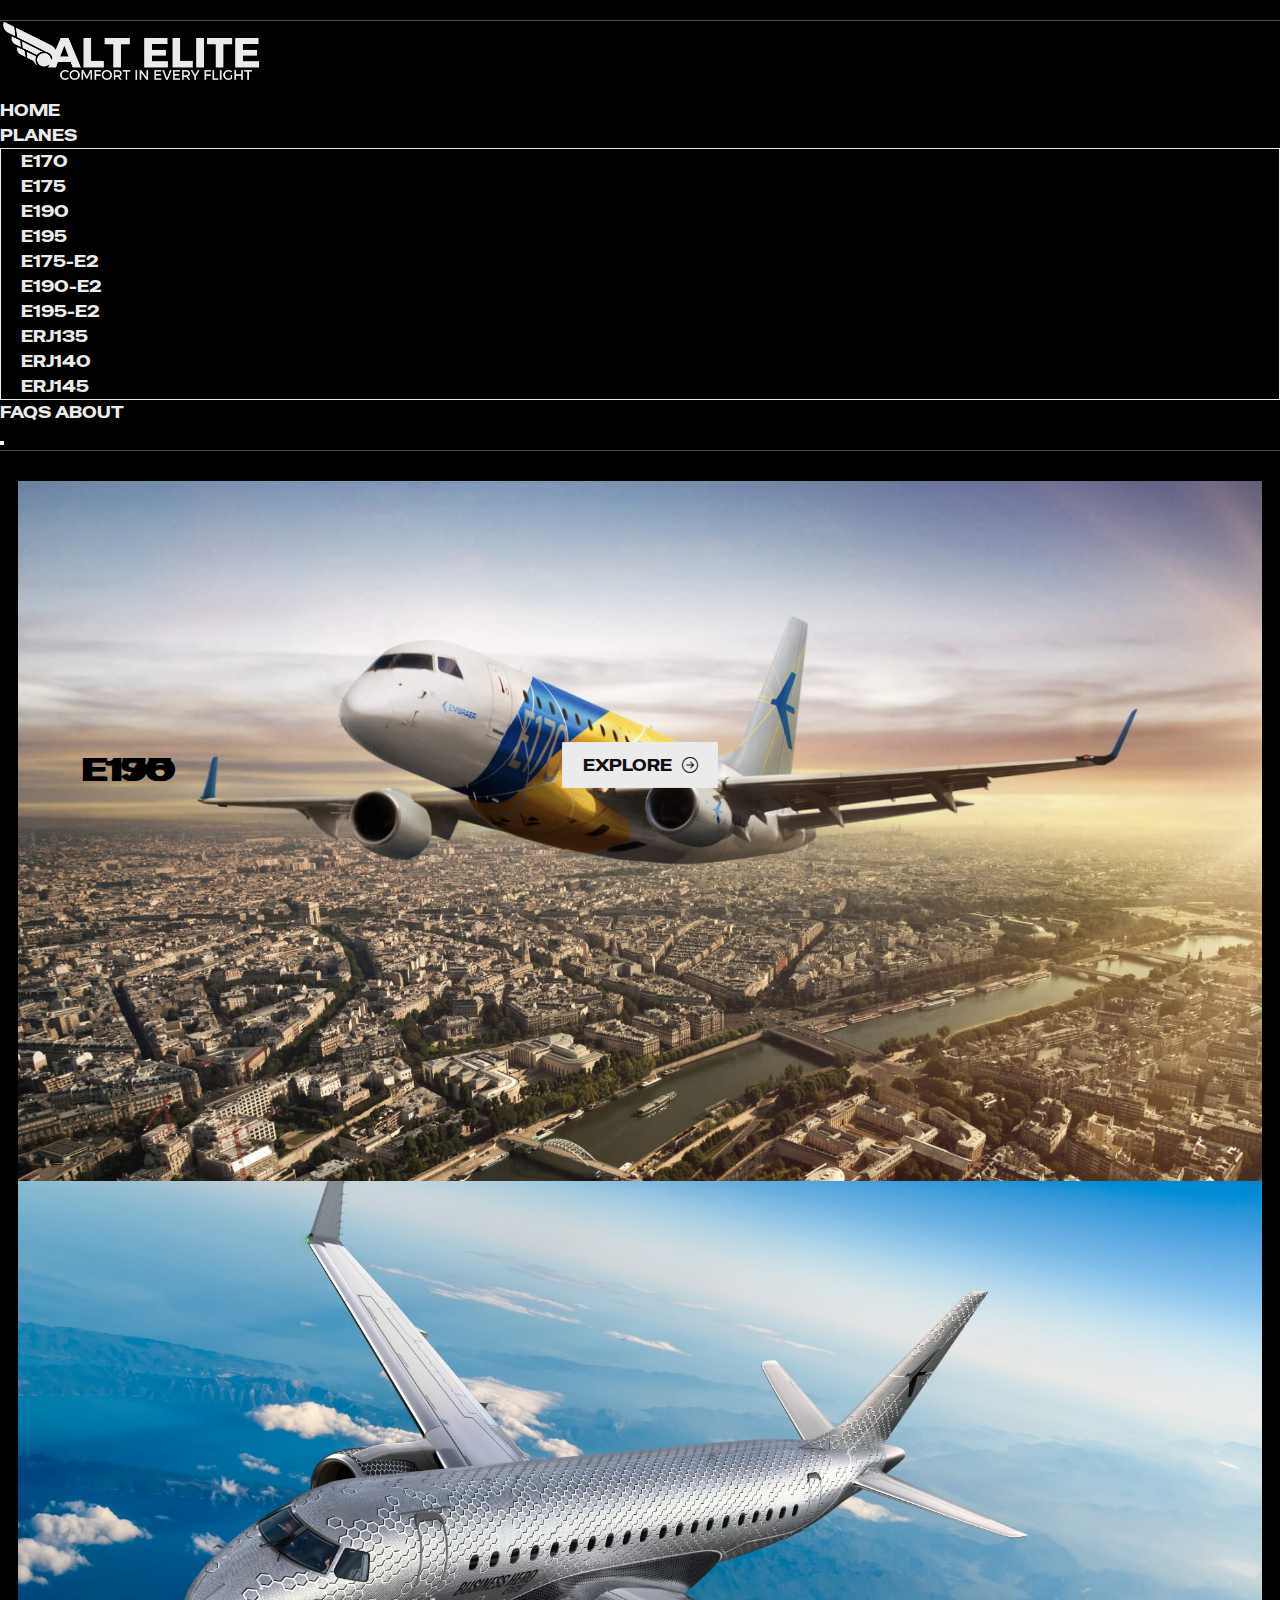
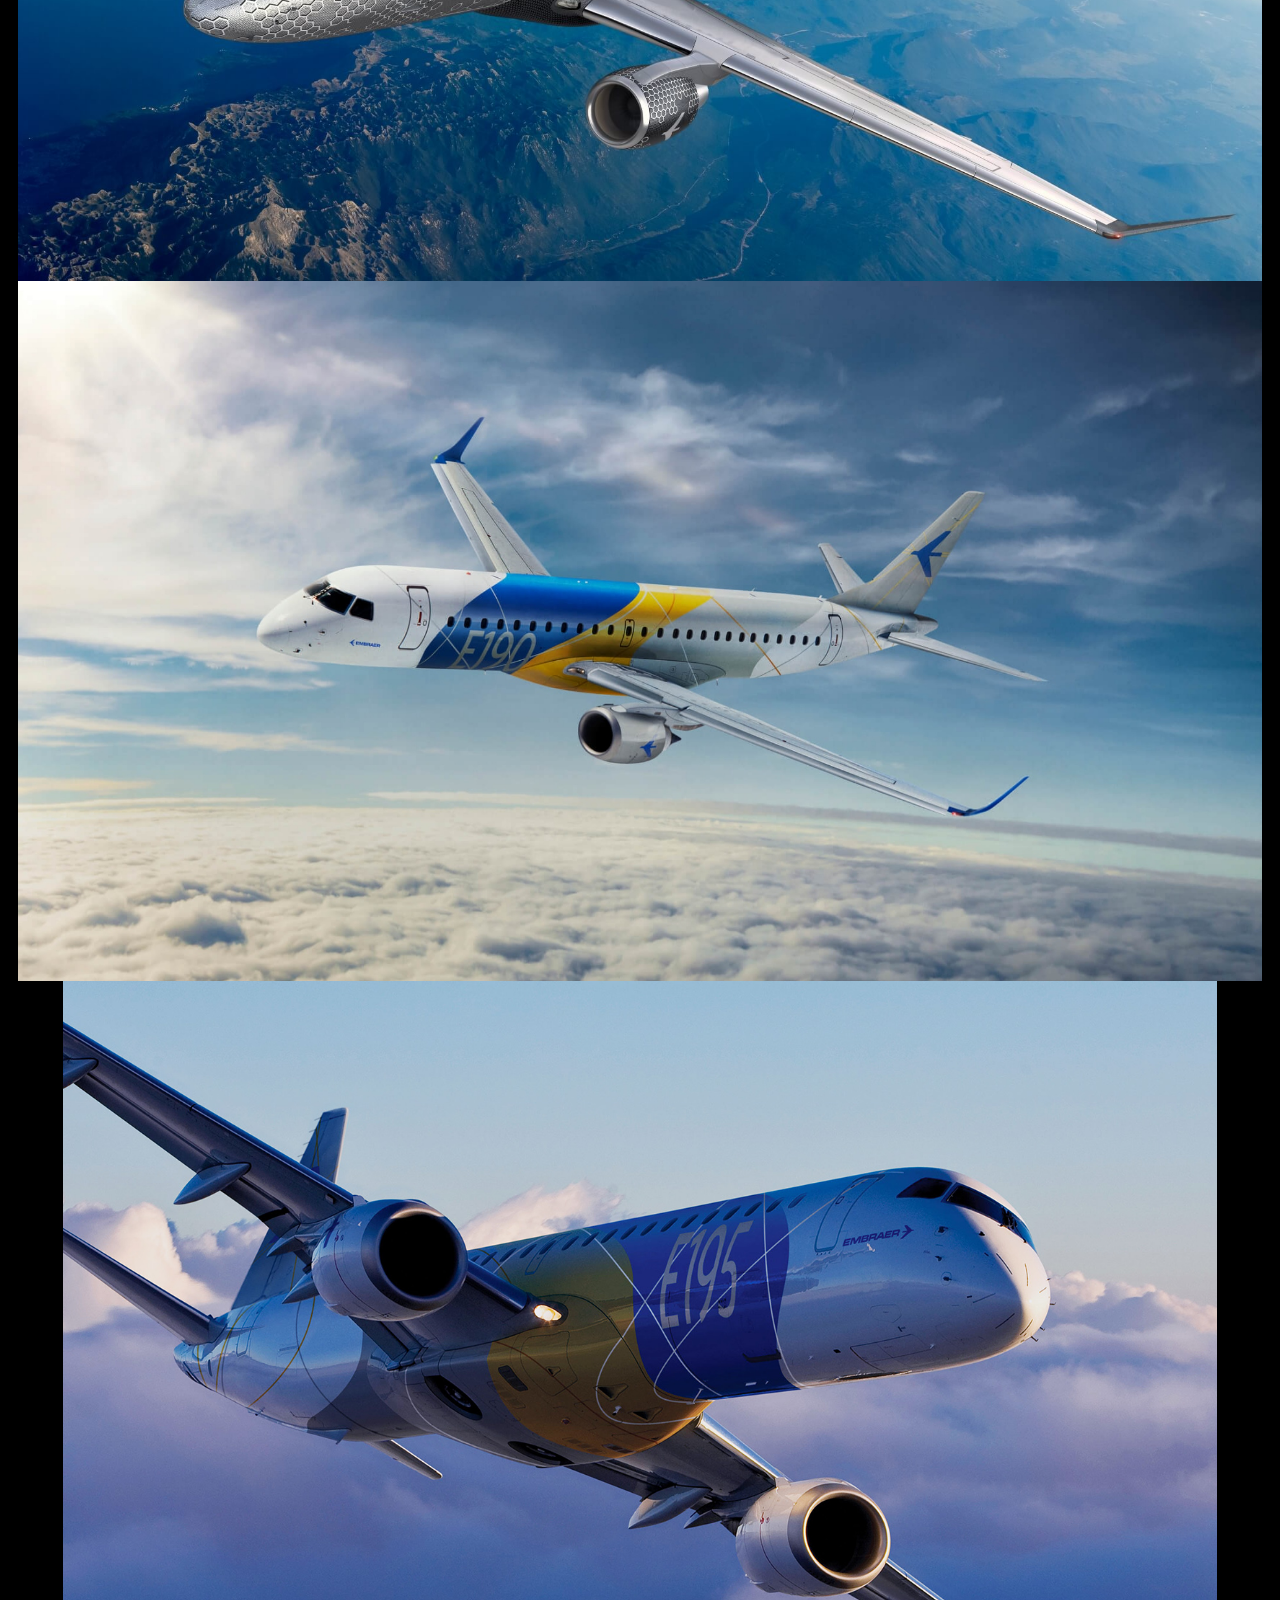
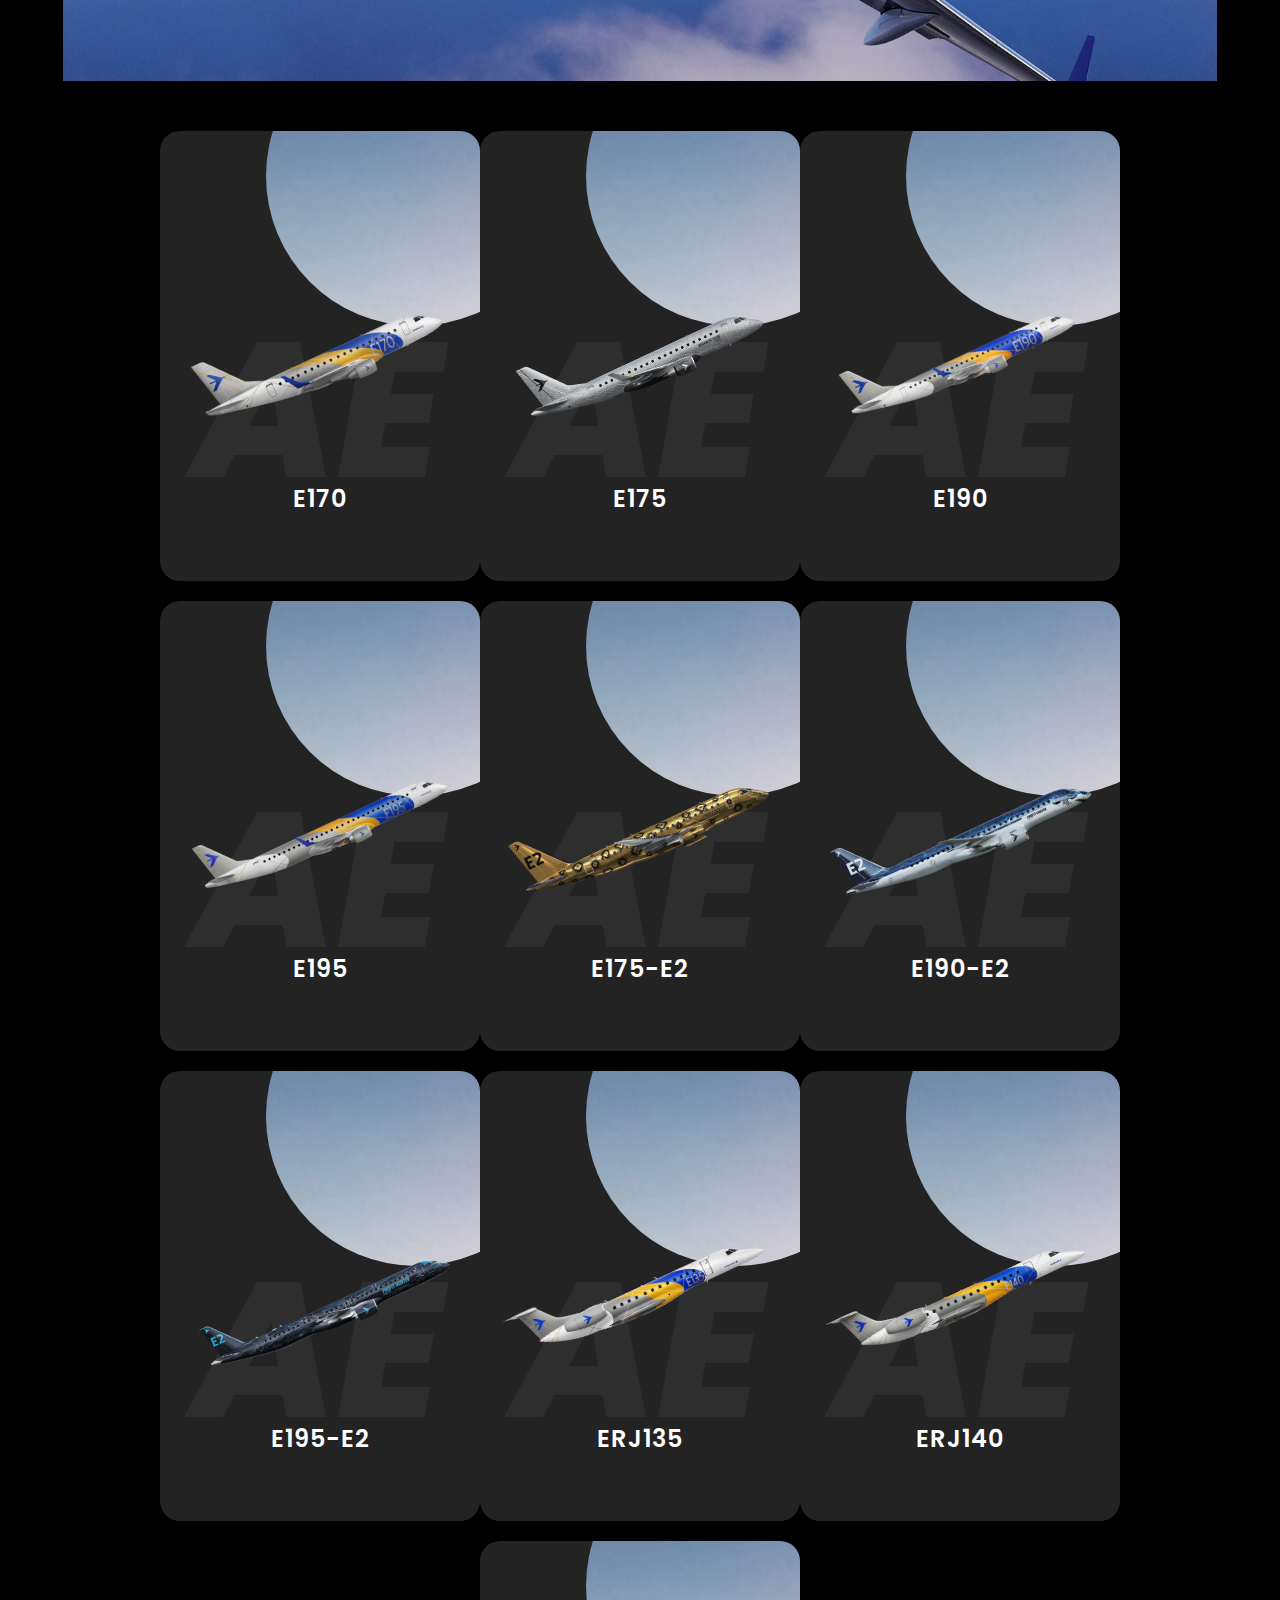
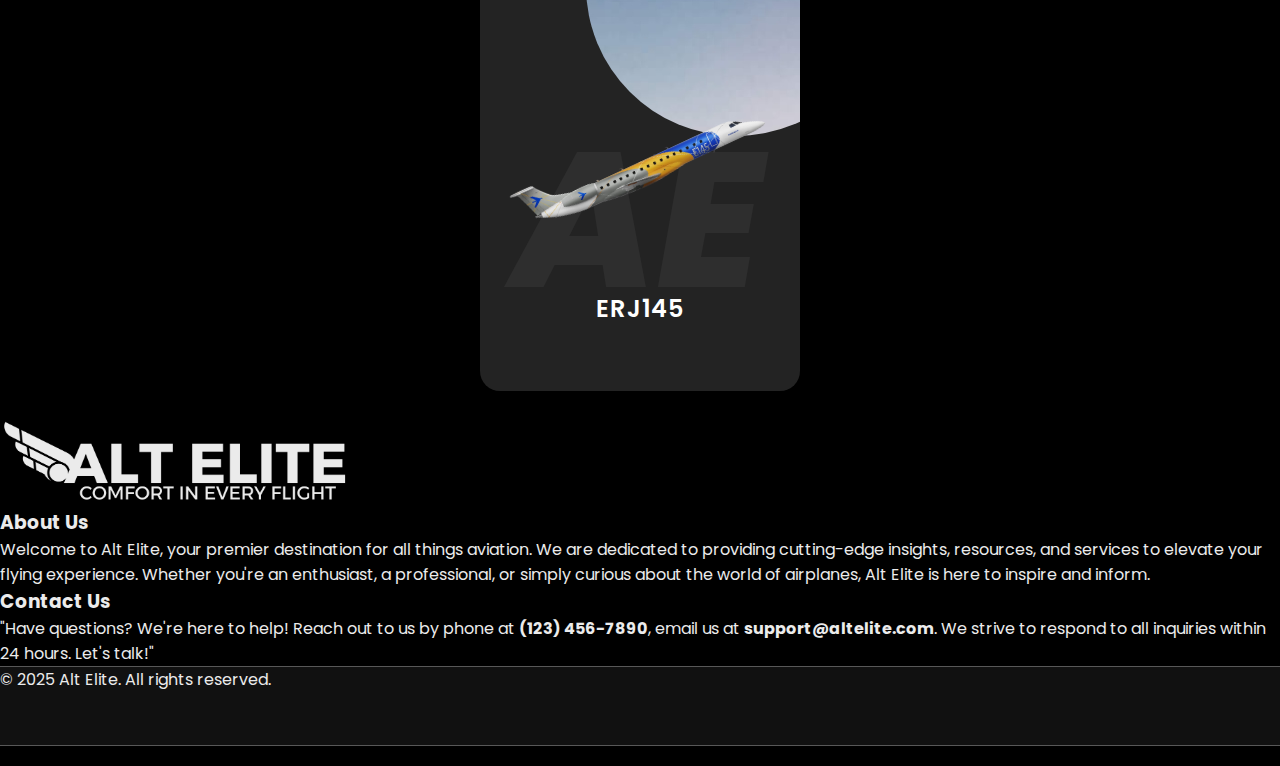
<file: index.html>
<!DOCTYPE html>
<html lang="en">
<head>
  <meta charset="UTF-8" />
  <meta name="viewport" content="width=device-width, initial-scale=1.0" />
  <link rel="preconnect" href="https://fonts.googleapis.com">
  <link rel="preconnect" href="https://fonts.gstatic.com" crossorigin>
  <link href="https://fonts.googleapis.com/css2?family=Special+Gothic+Expanded+One&display=swap" rel="stylesheet">
  <link href="https://cdn.jsdelivr.net/npm/bootstrap@5.3.7/dist/css/bootstrap.min.css" rel="stylesheet" integrity="sha384-LN+7fdVzj6u52u30Kp6M/trliBMCMKTyK833zpbD+pXdCLuTusPj697FH4R/5mcr" crossorigin="anonymous">
  <link rel="stylesheet" href="https://cdn.jsdelivr.net/npm/bootstrap-icons@1.10.5/font/bootstrap-icons.css">
  <link rel="stylesheet" href="./styles.css" />
  <link rel="stylesheet" href="./plane.css" />
  <title>Airplane Catalog</title>
</head>
<body>
  <div class="whole">
    <header class="d-flex bg-black align-content-center justify-content-center w-100" id="">
      <nav class="navbar navbar-expand-lg navbar-dark bg-black d-flex justify-content-between px-4 py-2 align-items-center w-75 border-light">
        <div class="">
          <a href="./">
            <img src="./images/alt-elite-logo.png" alt="" class="logo">
          </a>
        </div>
        <div class="navbar-container">
          <div class="collapse navbar-collapse" id="navbarTogglerDemo02">
            <div class="d-flex gap-3 h-100 navbar-menu">
              <a href="./" class="base-color special nav">HOME</a>
              <!-- Dropdown for Planes -->
              <div class="dropdown">
                <a href="#" class="base-color special nav dropdown-toggle d-flex align-items-center" id="planesDropdown" role="button" data-bs-toggle="dropdown" aria-expanded="false">
                  PLANES
                </a>
                <ul class="dropdown-menu bg-black border-light" aria-labelledby="planesDropdown">
                  <li><a class="dropdown-item base-color special" href="./plane-pages/e170.html">E170</a></li>
                  <li><a class="dropdown-item base-color special" href="./plane-pages/e175.html">E175</a></li>
                  <li><a class="dropdown-item base-color special" href="./plane-pages/e190.html">E190</a></li>
                  <li><a class="dropdown-item base-color special" href="./plane-pages/e195.html">E195</a></li>
                  <li><a class="dropdown-item base-color special" href="./plane-pages/e175-e2.html">E175-E2</a></li>
                  <li><a class="dropdown-item base-color special" href="./plane-pages/e190-e2.html">E190-E2</a></li>
                  <li><a class="dropdown-item base-color special" href="./plane-pages/e195-e2.html">E195-E2</a></li>
                  <li><a class="dropdown-item base-color special" href="./plane-pages/erj135.html">ERJ135</a></li>
                  <li><a class="dropdown-item base-color special" href="./plane-pages/erj140.html">ERJ140</a></li>
                  <li><a class="dropdown-item base-color special" href="./plane-pages/e170.html">ERJ145</a></li>
                </ul>
              </div>
              <a href="./FAQS.html" class="base-color special nav">FAQS</a>
              <a href="./about.html" class="base-color special nav">ABOUT</a>
            </div>
          </div>
        </div>
        <button class="navbar-toggler" type="button" data-bs-toggle="collapse" data-bs-target="#navbarTogglerDemo02" aria-controls="navbarTogglerDemo02" aria-expanded="false" aria-label="Toggle navigation">
          <span class="navbar-toggler-icon"></span>
        </button>
      </nav>
    </header>
    <script src="https://cdn.jsdelivr.net/npm/bootstrap@5.3.0/dist/js/bootstrap.bundle.min.js"></script>

    <main class="w-75 d-flex flex-column justify-content-center align-self-center">
      <div class="d-flex justify-content-center">
        <div class="carousel text-light">
          <div id="carouselExampleIndicators" class="carousel slide" data-bs-ride="carousel">
            <ul class="carousel-indicators">
                <li data-bs-target="#carouselExampleIndicators" data-bs-slide-to="0" class="active"></li>
                <li data-bs-target="#carouselExampleIndicators" data-bs-slide-to="1"></li>
                <li data-bs-target="#carouselExampleIndicators" data-bs-slide-to="2"></li>
                <li data-bs-target="#carouselExampleIndicators" data-bs-slide-to="3"></li>
            </ul>
            <div class="carousel-inner">
              <div class="carousel-item active">
                  <img class="d-block const-height" src="./images/airplane-background/e-planes/e170.jpg" alt="First slide">

                  <h1 class="special plane-name">E170</h1>
                  <a href="./plane-pages/e170.html" class="details-button base-color-dark special">EXPLORE <i class="bi bi-arrow-right-circle"></i></a>
              </div>
              
            
              <div class="carousel-item">
                  <img class="d-block const-height" src="./images/airplane-background/e-planes/e175.jpg" alt="Second slide">

                  <h1 class="special plane-name">E175</h1>
                  <a href="./plane-pages/e175.html" class="details-button base-color-dark special">EXPLORE <i class="bi bi-arrow-right-circle"></i></a>
              </div>
              <div class="carousel-item">
                  <img class="d-block const-height" src="./images/airplane-background/e-planes/e190.jpg" alt="Third slide">

                  <h1 class="special plane-name">E190</h1>
                  <a href="./plane-pages/e190.html" class="details-button base-color-dark special">EXPLORE <i class="bi bi-arrow-right-circle"></i></a>
              </div>
              <div class="carousel-item">
                  <img class="d-block const-height" src="./images/airplane-background/e-planes/e195.jpg" alt="Third slide">

                  <h1 class="special plane-name">E195</h1>
                  <a href="./plane-pages/e195.html" class="details-button base-color-dark special">EXPLORE <i class="bi bi-arrow-right-circle"></i></a>
              </div>
            </div>
            <a class="carousel-control-prev" href="#carouselExampleIndicators" role="button" data-bs-slide="prev">
                <span class="carousel-control-prev-icon" aria-hidden="true"></span>
                <span class="sr-only"></span>
            </a>
            <a class="carousel-control-next" href="#carouselExampleIndicators" role="button" data-bs-slide="next">
                <span class="carousel-control-next-icon" aria-hidden="true"></span>
                <span class="sr-only"></span>
            </a>
          </div>
        </div>
      </div>
      <div class="d-flex justify-content-center align-items-center">
        <div class="page-content" id="page-content">
          <!-- This will be the container of the plane cards from the javascript -->
        </div>
      </div>

      <div class="w-100 d-flex justify-content-center align-items-center">
        <div class="w-75 footer-container d-flex justify-content-center align-items-center flex-row">
          <div class="logo-footer-container mx-1">
            <img src="./images/alt-elite-logo.png" alt="kings logo" />
          </div>
          <div class="about-container mx-1" id="about">
            <div class="d-flex flex-column align-items-center text-center text-uppercase base-color special py-5">
              <h3>About Us</h3>
              <p>Welcome to Alt Elite, your premier destination for all things aviation. We are dedicated to providing cutting-edge insights, resources, and services to elevate your flying experience. Whether you're an enthusiast, a professional, or simply curious about the world of airplanes, Alt Elite is here to inspire and inform.</p>
            </div>
          </div>  
          <div class="contact-container mx-1">
            <div class="d-flex flex-column align-items-center text-center text-uppercase base-color special">
              <h3>Contact Us</h3>
              <p>"Have questions? We're here to help! Reach out to us by phone at <strong>(123) 456-7890</strong>, email us at <strong>support@altelite.com</strong>. We strive to respond to all inquiries within 24 hours. Let's talk!" </p>
            </div>
          </div>
        </div>
      </div>
    </main>
      
    
    <footer class="d-flex flex-column justify-content-center align-items-center special">
      <div class="bg-black d-flex justify-content-center align-items-center base-color special w-100 text-uppercase copyright"> 
        <p class="m-0 border-light">&copy; 2025 Alt Elite. All rights reserved.</p>
      </div>
    </footer>
  </div>
  <script type="module">
      import { fetchAllPlaneData } from './fetchAllPlaneData.js';
      
      fetchAllPlaneData();
  </script>
</body>
</html>
</file>
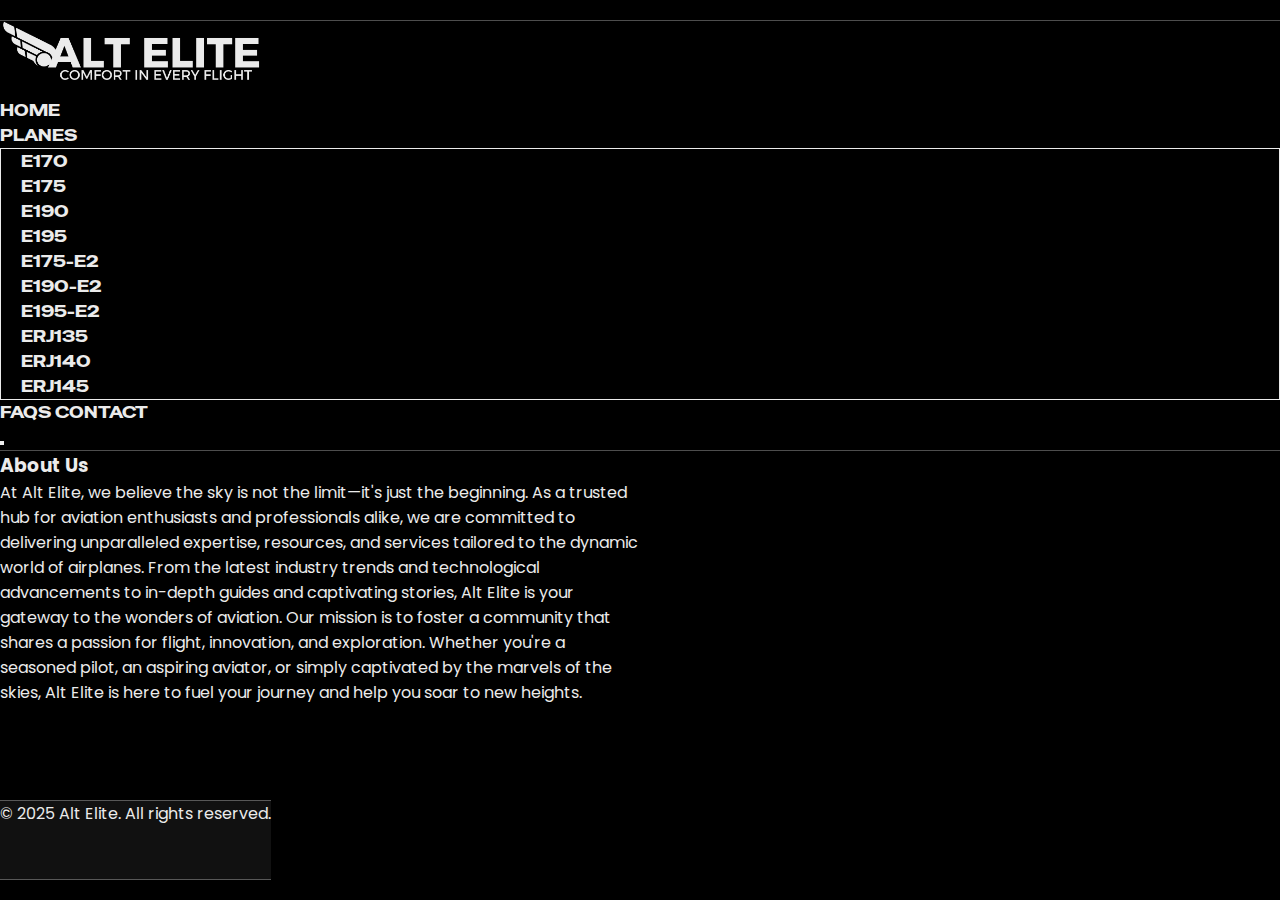
<file: about.html>
<!DOCTYPE html>
<html lang="en">
<head>
  <meta charset="UTF-8" />
  <meta name="viewport" content="width=device-width, initial-scale=1.0" />
  <link rel="preconnect" href="https://fonts.googleapis.com">
  <link rel="preconnect" href="https://fonts.gstatic.com" crossorigin>
  <link href="https://fonts.googleapis.com/css2?family=Special+Gothic+Expanded+One&display=swap" rel="stylesheet">
  <link href="https://cdn.jsdelivr.net/npm/bootstrap@5.3.7/dist/css/bootstrap.min.css" rel="stylesheet" integrity="sha384-LN+7fdVzj6u52u30Kp6M/trliBMCMKTyK833zpbD+pXdCLuTusPj697FH4R/5mcr" crossorigin="anonymous">
  <link rel="stylesheet" href="https://cdn.jsdelivr.net/npm/bootstrap-icons@1.10.5/font/bootstrap-icons.css">
  <link rel="stylesheet" href="./styles.css" />
  <link rel="stylesheet" href="./plane.css" />
  <title>About Us</title>
</head>
<body>
  <div class="whole">
    <header class="d-flex bg-black align-content-center justify-content-center w-100" id="">
      <nav class="navbar navbar-expand-lg navbar-dark bg-black d-flex justify-content-between px-4 py-2 align-items-center w-75 border-light">
        <div class="">
          <a href="./">
            <img src="./images/alt-elite-logo.png" alt="" class="logo">
          </a>
        </div>
        <div class="navbar-container">
          <div class="collapse navbar-collapse" id="navbarTogglerDemo02">
            <div class="d-flex gap-3 h-100 navbar-menu">
              <a href="./" class="base-color special nav">HOME</a>
              <div class="dropdown">
                <a href="#" class="base-color special nav dropdown-toggle d-flex align-items-center" id="planesDropdown" role="button" data-bs-toggle="dropdown" aria-expanded="false">
                  PLANES
                </a>
                <ul class="dropdown-menu bg-black border-light" aria-labelledby="planesDropdown">
                  <li><a class="dropdown-item base-color special" href="./plane-pages/e170.html">E170</a></li>
                  <li><a class="dropdown-item base-color special" href="./plane-pages/e175.html">E175</a></li>
                  <li><a class="dropdown-item base-color special" href="./plane-pages/e190.html">E190</a></li>
                  <li><a class="dropdown-item base-color special" href="./plane-pages/e195.html">E195</a></li>
                  <li><a class="dropdown-item base-color special" href="./plane-pages/e175-e2.html">E175-E2</a></li>
                  <li><a class="dropdown-item base-color special" href="./plane-pages/e190-e2.html">E190-E2</a></li>
                  <li><a class="dropdown-item base-color special" href="./plane-pages/e195-e2.html">E195-E2</a></li>
                  <li><a class="dropdown-item base-color special" href="./plane-pages/erj135.html">ERJ135</a></li>
                  <li><a class="dropdown-item base-color special" href="./plane-pages/erj140.html">ERJ140</a></li>
                  <li><a class="dropdown-item base-color special" href="./plane-pages/e170.html">ERJ145</a></li>
                </ul>
              </div>
              <a href="./FAQS.html" class="base-color special nav">FAQS</a>
              <a href="./contact.html" class="base-color special nav">CONTACT</a>
            </div>
          </div>
        </div>
        <button class="navbar-toggler" type="button" data-bs-toggle="collapse" data-bs-target="#navbarTogglerDemo02" aria-controls="navbarTogglerDemo02" aria-expanded="false" aria-label="Toggle navigation">
          <span class="navbar-toggler-icon"></span>
        </button>
      </nav>
    </header>
    <script src="https://cdn.jsdelivr.net/npm/bootstrap@5.3.0/dist/js/bootstrap.bundle.min.js"></script>

    <div class="about-page w-75 d-flex justify-self-center align-self-center">
      <div class="d-flex flex-column align-items-center text-center text-uppercase base-color special p-5">
        <h3>About Us</h3>
        <p>At Alt Elite, we believe the sky is not the limit—it's just the beginning. As a trusted hub for aviation enthusiasts and professionals alike, we are committed to delivering unparalleled expertise, resources, and services tailored to the dynamic world of airplanes. From the latest industry trends and technological advancements to in-depth guides and captivating stories, Alt Elite is your gateway to the wonders of aviation. Our mission is to foster a community that shares a passion for flight, innovation, and exploration. Whether you're a seasoned pilot, an aspiring aviator, or simply captivated by the marvels of the skies, Alt Elite is here to fuel your journey and help you soar to new heights.</p>
      </div>
    </div>
    
    <footer class="about d-flex flex-column justify-content-center align-items-center special">
      <div class="bg-black d-flex justify-content-center align-items-center base-color special w-100 text-uppercase copyright"> 
        <p class="m-0 border-light">&copy; 2025 Alt Elite. All rights reserved.</p>
      </div>
    </footer>
  </div>
  
</body>
</html>
</file>
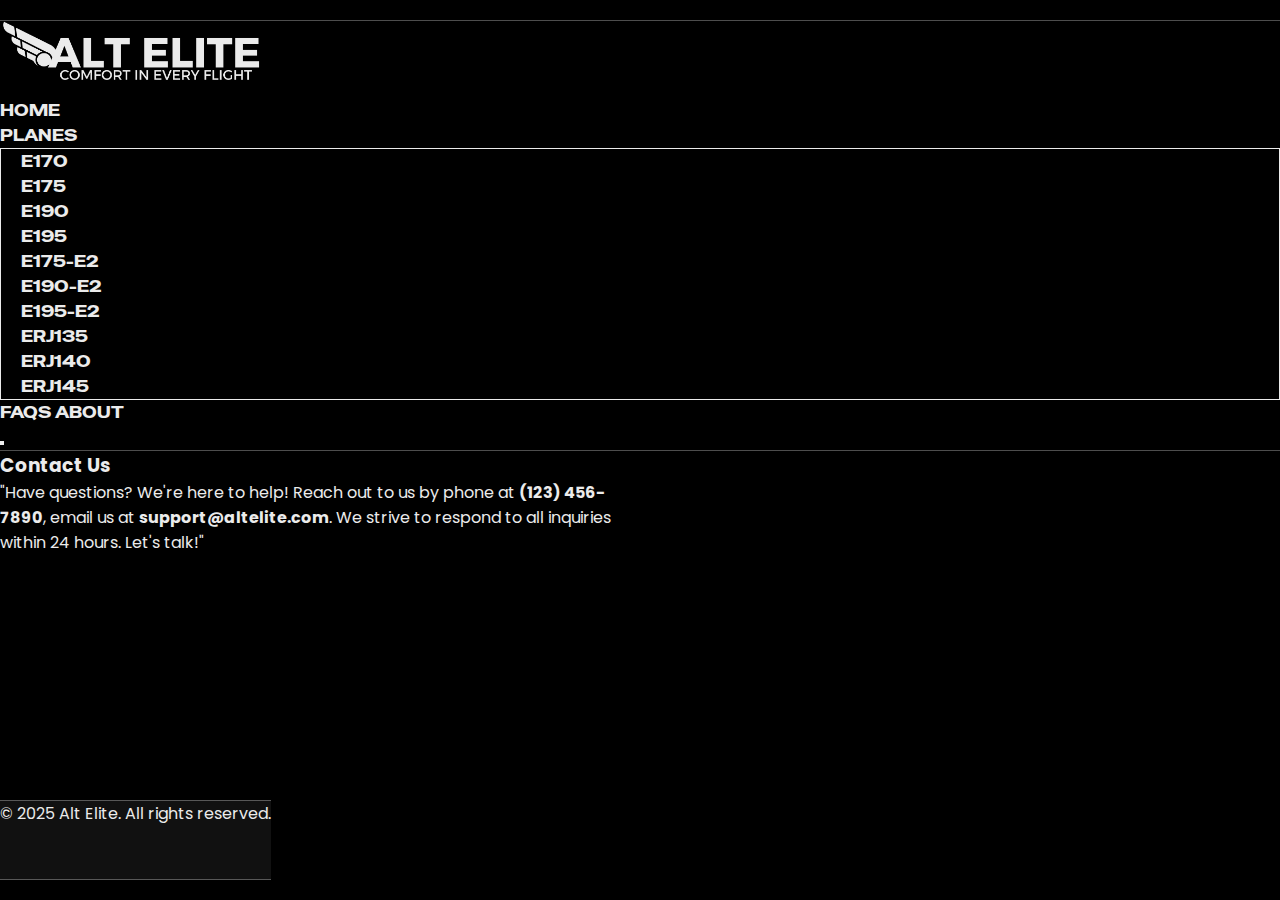
<file: contact.html>
<!DOCTYPE html>
<html lang="en">
<head>
  <meta charset="UTF-8" />
  <meta name="viewport" content="width=device-width, initial-scale=1.0" />
  <link rel="preconnect" href="https://fonts.googleapis.com">
  <link rel="preconnect" href="https://fonts.gstatic.com" crossorigin>
  <link href="https://fonts.googleapis.com/css2?family=Special+Gothic+Expanded+One&display=swap" rel="stylesheet">
  <link href="https://cdn.jsdelivr.net/npm/bootstrap@5.3.7/dist/css/bootstrap.min.css" rel="stylesheet" integrity="sha384-LN+7fdVzj6u52u30Kp6M/trliBMCMKTyK833zpbD+pXdCLuTusPj697FH4R/5mcr" crossorigin="anonymous">
  <link rel="stylesheet" href="https://cdn.jsdelivr.net/npm/bootstrap-icons@1.10.5/font/bootstrap-icons.css">
  <link rel="stylesheet" href="./styles.css" />
  <link rel="stylesheet" href="./plane.css" />

  <title>Contact Us</title>
</head>
<body>
  <div class="whole">
    <header class="d-flex bg-black align-content-center justify-content-center w-100" id="">
      <nav class="navbar navbar-expand-lg navbar-dark bg-black d-flex justify-content-between px-4 py-2 align-items-center w-75 border-light">
        <div class="">
          <a href="./">
            <img src="./images/alt-elite-logo.png" alt="" class="logo">
          </a>
        </div>
        <div class="navbar-container">
          <div class="collapse navbar-collapse" id="navbarTogglerDemo02">
            <div class="d-flex gap-3 h-100 navbar-menu">
              <a href="./" class="base-color special nav">HOME</a>
              <div class="dropdown">
                <a href="#" class="base-color special nav dropdown-toggle d-flex align-items-center" id="planesDropdown" role="button" data-bs-toggle="dropdown" aria-expanded="false">
                  PLANES
                </a>
                <ul class="dropdown-menu bg-black border-light" aria-labelledby="planesDropdown">
                  <li><a class="dropdown-item base-color special" href="./plane-pages/e170.html">E170</a></li>
                  <li><a class="dropdown-item base-color special" href="./plane-pages/e175.html">E175</a></li>
                  <li><a class="dropdown-item base-color special" href="./plane-pages/e190.html">E190</a></li>
                  <li><a class="dropdown-item base-color special" href="./plane-pages/e195.html">E195</a></li>
                  <li><a class="dropdown-item base-color special" href="./plane-pages/e175-e2.html">E175-E2</a></li>
                  <li><a class="dropdown-item base-color special" href="./plane-pages/e190-e2.html">E190-E2</a></li>
                  <li><a class="dropdown-item base-color special" href="./plane-pages/e195-e2.html">E195-E2</a></li>
                  <li><a class="dropdown-item base-color special" href="./plane-pages/erj135.html">ERJ135</a></li>
                  <li><a class="dropdown-item base-color special" href="./plane-pages/erj140.html">ERJ140</a></li>
                  <li><a class="dropdown-item base-color special" href="./plane-pages/e170.html">ERJ145</a></li>
                </ul>
              </div>
              <a href="./FAQS.html" class="base-color special nav">FAQS</a>
              <a href="./about.html" class="base-color special nav">ABOUT</a>
            </div>
          </div>
        </div>
        <button class="navbar-toggler" type="button" data-bs-toggle="collapse" data-bs-target="#navbarTogglerDemo02" aria-controls="navbarTogglerDemo02" aria-expanded="false" aria-label="Toggle navigation">
          <span class="navbar-toggler-icon"></span>
        </button>
      </nav>
    </header>
    <script src="https://cdn.jsdelivr.net/npm/bootstrap@5.3.0/dist/js/bootstrap.bundle.min.js"></script>

    <div class="content-page w-75 d-flex justify-self-center align-self-center">
      <div class="d-flex flex-column align-items-center text-center text-uppercase base-color special p-5">
        <h3>Contact Us</h3>
        <p>"Have questions? We're here to help! Reach out to us by phone at <strong>(123) 456-7890</strong>, email us at <strong>support@altelite.com</strong>. We strive to respond to all inquiries within 24 hours. Let's talk!" </p>
      </div>
    </div>
    
    <footer class="contact d-flex flex-column justify-content-center align-items-center special">
      <div class="bg-black d-flex justify-content-center align-items-center base-color special w-100 text-uppercase copyright"> 
        <p class="m-0 border-light">&copy; 2025 Alt Elite. All rights reserved.</p>
      </div>
    </footer>
  </div>
  
</body>
</html>
</file>
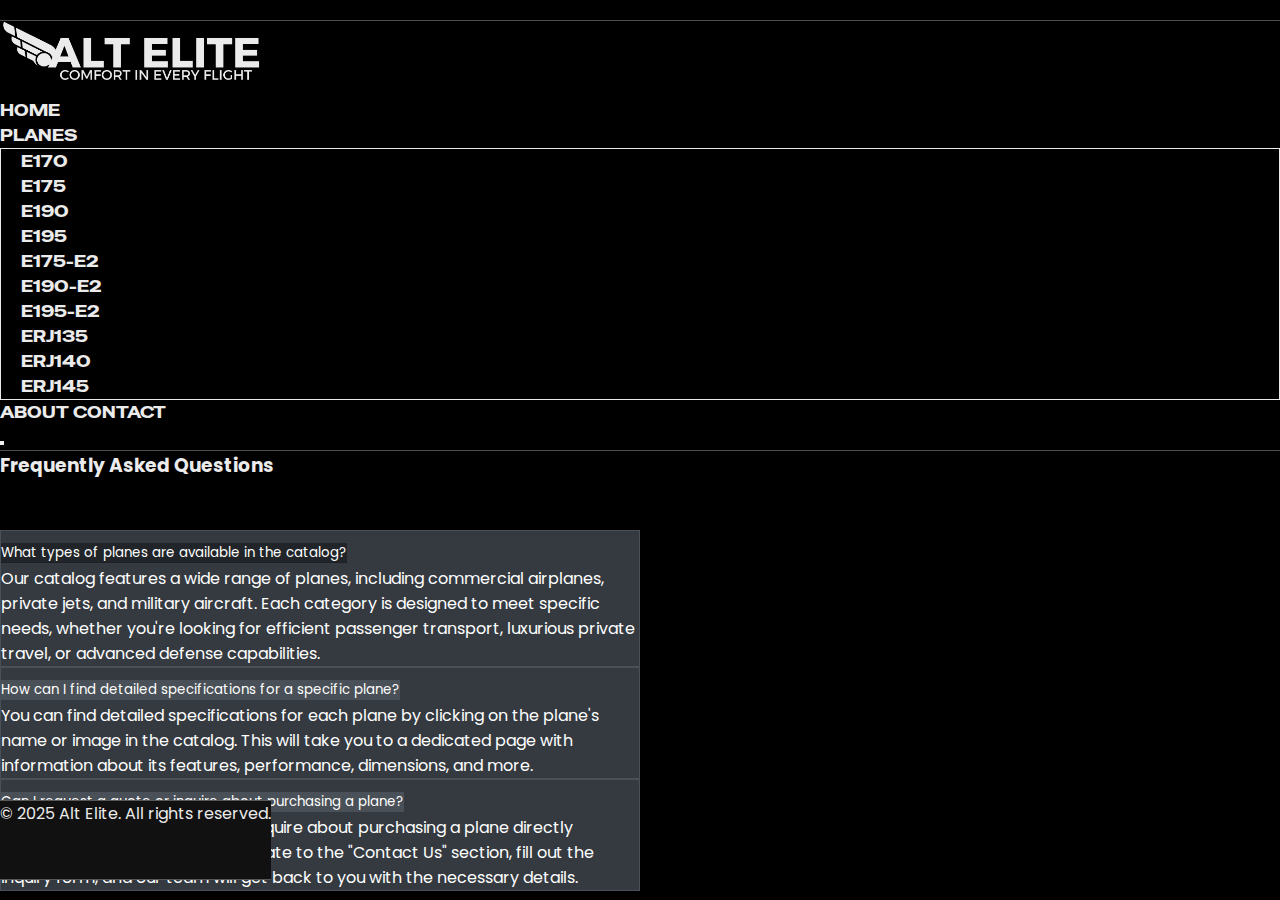
<file: FAQS.html>
<!DOCTYPE html>
<html lang="en">
<head>
  <meta charset="UTF-8" />
  <meta name="viewport" content="width=device-width, initial-scale=1.0" />
  <link rel="preconnect" href="https://fonts.googleapis.com">
  <link rel="preconnect" href="https://fonts.gstatic.com" crossorigin>
  <link href="https://fonts.googleapis.com/css2?family=Special+Gothic+Expanded+One&display=swap" rel="stylesheet">
  <link href="https://cdn.jsdelivr.net/npm/bootstrap@5.3.7/dist/css/bootstrap.min.css" rel="stylesheet" integrity="sha384-LN+7fdVzj6u52u30Kp6M/trliBMCMKTyK833zpbD+pXdCLuTusPj697FH4R/5mcr" crossorigin="anonymous">
  <link rel="stylesheet" href="https://cdn.jsdelivr.net/npm/bootstrap-icons@1.10.5/font/bootstrap-icons.css">
  <link rel="stylesheet" href="./styles.css" />
  <link rel="stylesheet" href="./plane.css" />

  <title>FAQS</title>
</head>
<body>
  <div class="whole">
    <header class="d-flex bg-black align-content-center justify-content-center w-100" id="">
      <nav class="navbar navbar-expand-lg navbar-dark bg-black d-flex justify-content-between px-4 py-2 align-items-center w-75 border-light">
        <div class="">
          <a href="./">
            <img src="./images/alt-elite-logo.png" alt="" class="logo">
          </a>
        </div>
        <div class="navbar-container">
          <div class="collapse navbar-collapse" id="navbarTogglerDemo02">
            <div class="d-flex gap-3 h-100 navbar-menu">
              <a href="./" class="base-color special nav">HOME</a>
              <div class="dropdown">
                <a href="#" class="base-color special nav dropdown-toggle d-flex align-items-center" id="planesDropdown" role="button" data-bs-toggle="dropdown" aria-expanded="false">
                  PLANES
                </a>
                <ul class="dropdown-menu bg-black border-light" aria-labelledby="planesDropdown">
                  <li><a class="dropdown-item base-color special" href="./plane-pages/e170.html">E170</a></li>
                  <li><a class="dropdown-item base-color special" href="./plane-pages/e175.html">E175</a></li>
                  <li><a class="dropdown-item base-color special" href="./plane-pages/e190.html">E190</a></li>
                  <li><a class="dropdown-item base-color special" href="./plane-pages/e195.html">E195</a></li>
                  <li><a class="dropdown-item base-color special" href="./plane-pages/e175-e2.html">E175-E2</a></li>
                  <li><a class="dropdown-item base-color special" href="./plane-pages/e190-e2.html">E190-E2</a></li>
                  <li><a class="dropdown-item base-color special" href="./plane-pages/e195-e2.html">E195-E2</a></li>
                  <li><a class="dropdown-item base-color special" href="./plane-pages/erj135.html">ERJ135</a></li>
                  <li><a class="dropdown-item base-color special" href="./plane-pages/erj140.html">ERJ140</a></li>
                  <li><a class="dropdown-item base-color special" href="./plane-pages/e170.html">ERJ145</a></li>
                </ul>
              </div>
              <a href="./About.html" class="base-color special nav">ABOUT</a>
              <a href="./contact.html" class="base-color special nav">CONTACT</a>
            </div>
          </div>
        </div>
        <button class="navbar-toggler" type="button" data-bs-toggle="collapse" data-bs-target="#navbarTogglerDemo02" aria-controls="navbarTogglerDemo02" aria-expanded="false" aria-label="Toggle navigation">
          <span class="navbar-toggler-icon"></span>
        </button>
      </nav>
    </header>
    <script src="https://cdn.jsdelivr.net/npm/bootstrap@5.3.0/dist/js/bootstrap.bundle.min.js"></script>

    <div class="about-page w-75 d-flex justify-self-center align-self-center">
      <div class="w-100 d-flex flex-column align-items-center text-center text-uppercase base-color special p-5">
        <h3>Frequently Asked Questions</h3>
        <div class="accordion" id="accordionExample">
          <div class="accordion-item">
            <h2 class="accordion-header">
              <button class="accordion-button" type="button" data-bs-toggle="collapse" data-bs-target="#collapseOne" aria-expanded="true" aria-controls="collapseOne">
                What types of planes are available in the catalog?
              </button>
            </h2>
            <div id="collapseOne" class="accordion-collapse collapse show" data-bs-parent="#accordionExample">
              <div class="accordion-body">
                 Our catalog features a wide range of planes, including commercial airplanes, private jets, and military aircraft. Each category is designed to meet specific needs, whether you're looking for efficient passenger transport, luxurious private travel, or advanced defense capabilities.
              </div>
            </div>
          </div>
          <div class="accordion-item">
            <h2 class="accordion-header">
              <button class="accordion-button collapsed" type="button" data-bs-toggle="collapse" data-bs-target="#collapseTwo" aria-expanded="false" aria-controls="collapseTwo">
                How can I find detailed specifications for a specific plane?
              </button>
            </h2>
            <div id="collapseTwo" class="accordion-collapse collapse" data-bs-parent="#accordionExample">
              <div class="accordion-body">
                You can find detailed specifications for each plane by clicking on the plane's name or image in the catalog. This will take you to a dedicated page with information about its features, performance, dimensions, and more.
              </div>
            </div>
          </div>
          <div class="accordion-item">
            <h2 class="accordion-header">
              <button class="accordion-button collapsed" type="button" data-bs-toggle="collapse" data-bs-target="#collapseThree" aria-expanded="false" aria-controls="collapseThree">
                Can I request a quote or inquire about purchasing a plane?
              </button>
            </h2>
            <div id="collapseThree" class="accordion-collapse collapse" data-bs-parent="#accordionExample">
              <div class="accordion-body">
                Yes, you can request a quote or inquire about purchasing a plane directly through our website. Simply navigate to the "Contact Us" section, fill out the inquiry form, and our team will get back to you with the necessary details.
              </div>
            </div>
          </div>
        </div>
      </div>
    </div>
    
    <footer class="about d-flex flex-column justify-content-center align-items-center special">
      <div class="bg-black d-flex justify-content-center align-items-center base-color special w-100 text-uppercase copyright"> 
        <p class="m-0 border-light">&copy; 2025 Alt Elite. All rights reserved.</p>
      </div>
    </footer>
  </div>
  
</body>
</html>
</file>
<file: styles.css>
@import url("https://fonts.googleapis.com/css2?family=Poppins:ital,wght@0,100;0,200;0,300;0,400;0,500;0,600;0,700;0,800;0,900;1,100;1,200;1,300;1,400;1,500;1,600;1,700;1,800;1,900&display=swap");

* {
  margin: 0;
  padding: 0;
  box-sizing: border-box;
  font-family: "Poppins", sans-serif;
}

body {
  margin: 0;
  padding: 0;
  background-color: #000;
  transition: background-image 0.5s ease-in-out;
}

.whole {
  display: flex;
  flex-direction: column;
}

.border-red {
  border: 1px solid red;
}

footer div {
  background: #111;
}
.logo-footer-container img {
  height: 80px;
}

.about-container,
.contact-container {
  width: 33%;
}

.copyright {
  height: 80px;
  margin-bottom: 20px;
  border-top: 1px solid rgba(255, 255, 255, 0.3);
  border-bottom: 1px solid rgba(255, 255, 255, 0.3);
  border-left: 0;
  border-right: 0;
}

.accordion {
  margin-top: 50px;
}
.accordion-item {
  background-color: #343a40;
  border: 1px solid #495057;
}

.accordion-header .accordion-button {
  background-color: #495057;
  color: #ffffff;
  border: none;
}

.accordion-header .accordion-button:not(.collapsed) {
  background-color: #212529;
  color: #ffffff;
  box-shadow: inset 0 -1px 0 rgba(0, 0, 0, 0.125);
}

.accordion-body {
  background-color: #343a40;
  color: #ffffff;
}

.plane-name {
  display: flex;
  align-items: center;
  text-decoration: none;
  position: absolute;
  bottom: 10%;
  left: 10%;
  transform: translate(-50%, -50%);
}

.details-button {
  display: flex;
  align-items: center;
  text-decoration: none;
  position: absolute;
  bottom: 10%;
  left: 50%;
  transform: translate(-50%, -50%);
  background: #ebebeb;
  padding: 10px 20px;
  gap: 10px;
}

.carousel {
  margin: 30px 0 20px 0;
}

.carousel-item img {
  height: 700px;
  display: flex;
  justify-self: center;
  object-fit: cover;
  transition: 0.5s ease-in-out;
}

ul {
  list-style: none;
}
.plane-content {
  z-index: 100;
}

.airplane-image {
  width: 600px;
}
.plane-page {
  position: relative;
  background-image: url("/images/airplane-background/e-planes/e170.jpg");
  background-size: cover;
  background-position: center;
  height: calc(100vh - 220px);
}

.plane-page::before {
  content: "";
  position: absolute;
  top: 0;
  left: 0;
  width: 100%;
  height: 100%;
  background: rgba(0, 0, 0, 0.85);
  z-index: 1;
}

.filter {
  z-index: 2;
  position: relative;
}

.about,
.contact {
  display: flex;
  position: absolute;
  width: 100%;
  bottom: 0;
}

.about-page,
.content-page {
  width: 50% !important;
}

.dropdown-menu {
  background-color: black;
  border: 1px solid #ebebeb;
  padding: 0;
}

.dropdown-item {
  color: #ebebeb;
  text-decoration: none;
  padding: 10px 20px;
  transition: background-color 0.3s ease-in-out;
}

.dropdown-item:hover {
  background-color: #333;
  color: #fff;
}

.dropdown-toggle::after {
  font-size: 0.8em;
  color: #ebebeb;
}

/* Planes' Card CSS */
.size {
  margin: 3px 0;
  h3 {
    margin-bottom: 0;
  }
}

.container {
  position: relative;
  width: auto;
  margin: 10px 0;
}

.container .card {
  position: relative;

  width: 320px;
  height: 450px;
  background: #232323;
  border-radius: 20px;
  overflow: hidden;
}

.container .card:before {
  content: "";
  background-image: url("./images/airplane-background/e-planes/e170.jpg");
  position: absolute;
  top: 0;
  left: 0;
  width: 100%;
  height: 100%;
  clip-path: circle(150px at 80% 10%);
  transition: 0.5s ease-in-out;
  /* background: rgba(255, 255, 255, .3); */
}

.container .card:hover:before {
  clip-path: circle(300px at 80% -20%);
}

.container .card:after {
  content: "AE";
  position: absolute;
  top: 30%;
  left: 10%;
  font-size: 12em;
  font-weight: 800;
  font-style: italic;
  color: rgba(255, 255, 255, 0.05);
}

.container .card .imgBx {
  position: absolute;
  top: 50%;
  transform: translateY(-50%);
  z-index: 10000;
  width: 100%;
  height: 220px;
  transition: 0.5s ease-in-out;
}

.container .card:hover .imgBx {
  top: 0%;
  transform: translateY(0%);
}

.container .card .imgBx img {
  position: absolute;
  top: 50%;
  left: 50%;
  transform: translate(-50%, -50%) rotate(-25deg);
  width: 270px;
}

.container .card .contentBx {
  position: absolute;
  bottom: 0;
  width: 100%;
  height: 100px;
  text-align: center;
  transition: 1s;
  z-index: 10;
}

.container .card:hover .contentBx {
  height: 210px;
}

.container .card .contentBx h2 {
  position: relative;
  font-weight: 600;
  letter-spacing: 1px;
  color: #fff;
  margin: 0;
}

.container .card .contentBx .size,
.container .card .contentBx .color {
  display: flex;
  justify-content: center;
  align-items: center;
  padding: 8px 20px;
  transition: 0.5s;
  opacity: 0;
  visibility: hidden;
  padding-top: 0;
  padding-bottom: 0;
}

.container .card:hover .contentBx .size {
  opacity: 1;
  visibility: visible;
  transition-delay: 0.5s;
}

.container .card:hover .contentBx .color {
  opacity: 1;
  visibility: visible;
  transition-delay: 0.6s;
}

.container .card .contentBx .size h3,
.container .card .contentBx .color h3 {
  color: #fff;
  font-weight: 300;
  font-size: 14px;
  text-transform: uppercase;
  letter-spacing: 2px;
}

.container .card .contentBx .size span {
  width: auto;
  height: 26px;
  text-align: center;
  line-height: 26px;
  font-size: 14px;
  display: inline-block;
  color: #111;
  background: #fff;
  margin: 0 5px;
  transition: 0.5s;
  color: #111;
  border-radius: 4px;
  cursor: pointer;
  padding: 0 5px;
}

.container .card .contentBx a {
  display: inline-block;
  padding: 5px 10px;
  background: #fff;
  border-radius: 4px;
  margin-top: 10px;
  text-decoration: none;
  font-weight: 600;
  
  color: #111;
  opacity: 0;
  transform: translateY(50px);
  transition: 0.5s;
}

.container .card:hover .contentBx a {
  opacity: 1;
  transform: translateY(0px);
  transition-delay: 0.75s;
}

.page-content {
  display: flex;
  flex-wrap: wrap;
  justify-content: center;
  padding: 20px 20px;
}

.roboto-condensed-400 {
  font-family: "Roboto Condensed", sans-serif;
  font-optical-sizing: auto;
  font-weight: 400;
  font-style: normal;
}

.special {
  font-family: "Special Gothic Expanded One", sans-serif;
  font-weight: 400;
  font-style: normal;
}

header {
  margin-top: 20px;
  border-top: 1px solid rgba(255, 255, 255, 0.3);
  border-bottom: 1px solid rgba(255, 255, 255, 0.3);
  border-left: 0;
  border-right: 0;
}

.base-color {
  color: #ebebeb;
}

.base-color-dark {
  color: #111;
}

.nav {
  position: relative;
  text-decoration: none;
  padding-bottom: 2px;
}

.nav:not(.dropdown-toggle)::after {
  content: "";
  position: absolute;
  left: 0;
  bottom: 0;
  height: 2px;
  width: 0%;
  background-color: #ebebeb;
  transition: width 0.4s ease-in-out;
}

.nav:hover::after {
  width: 100%;
}

.logo {
  height: 60px;
  margin-bottom: 10px;
}

.inner {
  width: 50%;
}

@media only screen and (max-width: 1400px) {
  .plane {
    z-index: 100;
  }
  .footer-container {
    flex-direction: column;
  }
  .about-container,
  .contact-container {
    width: 100%;
  }
}

@media only screen and (max-width: 1400px) {
  .plane-specs {
    max-height: 400px;
    overflow: scroll;
  }
}

@media only screen and (max-width: 1200px) {
  .carousel-item img {
    height: 500px;
    display: flex;
    justify-self: center;
    object-fit: cover;
    transition: 0.5s ease-in-out;
  }
}

@media only screen and (max-width: 992px) {
  .plane-specs {
    width: 100%;
    flex-direction: column;
  }
  .inner {
    width: 100%;
  }
  .about {
    position: relative;
  }
  .carousel {
    margin-top: 10px;
    margin-bottom: 20px;
  }
  .carousel-item img {
    height: 300px;
    display: flex;
    justify-self: center;
    object-fit: cover;
    transition: 0.5s ease-in-out;
  }
  .navbar-container {
    padding: 20px 0;
  }
  .navbar-menu {
    flex-direction: column;
  }
  nav {
    flex-direction: column;
  }
}
</file>
<file: plane.css>
@media only screen and (max-width: 1256px) and (max-height: 635px) {
  img.logo{
    height: 30px;
  }

  img.airplane-image{
    width: 300px;
  }
  
  .special{
    font-size: .6rem;
  }
  .special.title{
    font-size: 1.4rem;
  }

  footer{
    height: 80px;
  }

  .plane-page{
    height: calc(100vh - 160px);

  }

  .page-content {
    display: flex;
    flex-wrap: wrap;
    justify-content: center;
    min-width: 200px;
    height: auto;
  }

  .logo-footer-container img {
    height: 40px;
  }

  .container .card {
    position: relative;
    width: 270px;
    height: 400px;
    background: #232323;
    border-radius: 20px;
    overflow: hidden;
  }

  .container .card .contentBx a {
    font-size: small !important;
  }

  .about-page, .content-page{
    padding-top: none !important;
  }
  h2{
    font-size: x-large;
  }

  h3{
    font-size: .7rem !important;
  }

  span{
    font-size: .7rem !important;
  }
  
  .more_details{
    font-size: large !important;
  }
}
</file>
